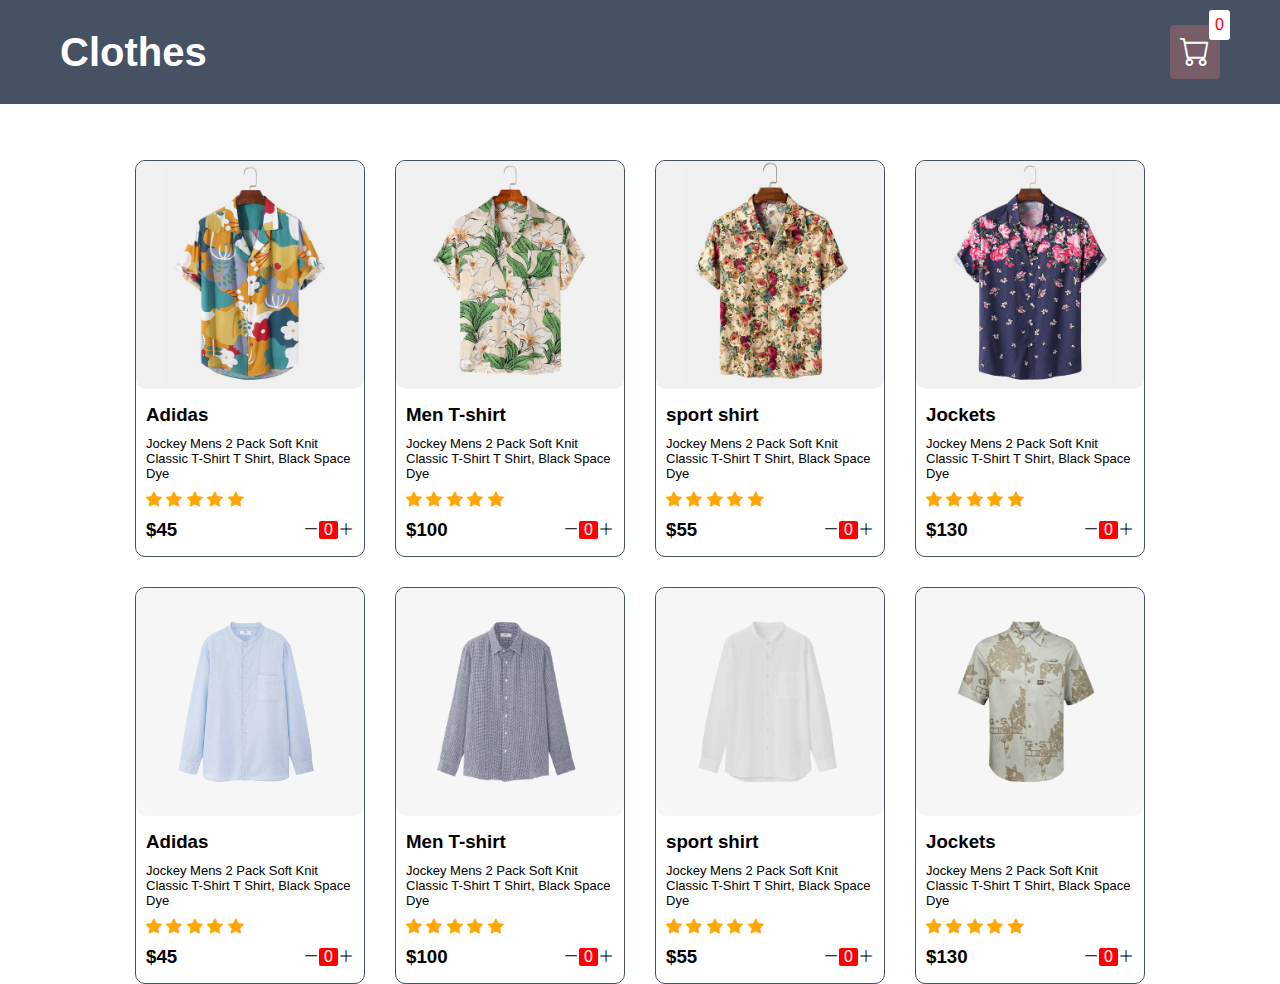
<file: index.html>
<!DOCTYPE html>
<html lang="en">
<head>
    <meta charset="UTF-8">
    <meta http-equiv="X-UA-Compatible" content="IE=edge">
    <meta name="viewport" content="width=device-width, initial-scale=1.0">
    <title>Clothes Shopping Center</title>
    <link rel="stylesheet" href="https://cdn.jsdelivr.net/npm/bootstrap-icons@1.10.3/font/bootstrap-icons.css">
    <link rel="stylesheet" href="style.css">
</head>
<body>
    <div class="navbar">
        <h2>Clothes</h2>
        <div class="shopping-cart">
            <i class="bi bi-cart"></i>
            <div id="cart-amount" class="amount">0</div>
        </div>
    </div>

    <div class="cart" id="shop">
        
    </div>

    <script src="main.js"></script>
</body>
</html>
</file>
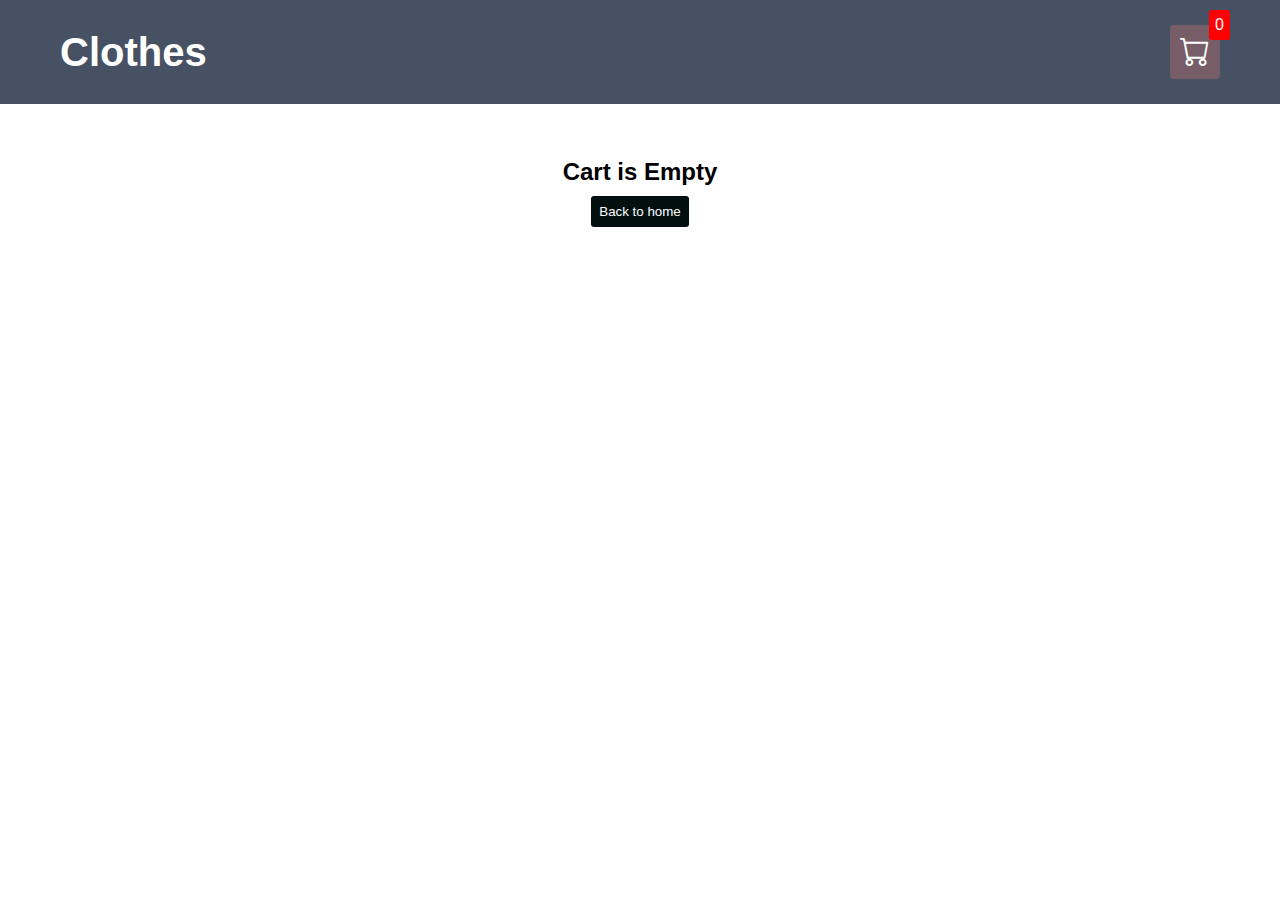
<file: cart.html>
<!DOCTYPE html>
<html lang="en">
<head>
    <meta charset="UTF-8">
    <meta http-equiv="X-UA-Compatible" content="IE=edge">
    <meta name="viewport" content="width=device-width, initial-scale=1.0">
    <title>Clothes Shopping Center</title>
    <link rel="stylesheet" href="https://cdn.jsdelivr.net/npm/bootstrap-icons@1.10.3/font/bootstrap-icons.css">
    <link rel="stylesheet" href="src/style.css">
</head>
<body>
    <div class="navbar">
        <a href="index.html"><h2>Clothes</h2></a>
       <a href="cart.html"> <div class="shopping-cart">
        <i class="bi bi-cart"></i>
        <div id="cart-amount" class="amount">0</div>
    </div></a>
    </div>
    
    <div class="label" id="label">
        
    </div>
    
    <div class="shoping-cart" id="shoping-cart"></div>

   

   
  
    <script src="src/data.js"></script>
    <script src="src/cart.js"></script>
</body>
</html>
</file>
<file: style.css>
*{
    padding: 0;
    margin: 0;
    box-sizing: border-box;
}
body{
    font-family: sans-serif;
}

/*navbar style is here*/

i{
    cursor: pointer;
}

.navbar{
    display: flex;
    flex-direction: row;
    justify-content: space-between;
    align-items: center;
    padding: 25px 60px;
    background: #465163;
    color: #fff;
    margin-bottom: 30px;
    width: 100%;
    position: fixed;
}
.navbar h2{
    font-size: 40px;
}
.shopping-cart{
    display: flex;
    position: relative;
}
.shopping-cart i{
    padding: 10px;
    background-color: #775d67;
    font-size: 30px;
    border-radius: 4px;
}
.amount{
    position: absolute;
    padding: 6px;
    background: #fff;
    color: red;
    top: -15px;
    right: -10px;
    border-radius: 3px;
}

/*Cart sectio style is here*/
.cart{
    padding-top:160px;
    display: grid;
    grid-template-columns: repeat(4, 230px);
    margin:0 100px;
    gap: 30px;
    justify-content: center;
}
.item{
    width: 230px;
    height: auto;
    display: flex;
    flex-direction: column;
    border: 1px solid #465163;
    border-radius: 10px;
    transition: 0.2s ease;
}
.item:hover{
    width: 235px;
    height: auto;
    box-shadow: 10px 10px 30px rgba(0,0,0 , 0.2);
}
.item img{
    border-radius: 10px;
}
.item p{
    font-size: 13px;
    padding: 10px 0;
}
.item .star i{
    color: hsl(39, 100%, 50%);
}
.details{
    padding: 15px 10px;
}
.amount-quintity{
    display: flex;
    padding-top: 10px;
    justify-content: space-between;
    align-items: center;
}
.quintity{
    display: flex;
}
.quintity div{
    padding: 0 5px;
    background-color: red;
    color: #fff;
    border-radius: 2px;
}
.quintity i{
    cursor: pointer;
}
/* Using Media Quiry for making responsive page*/

@media(max-width:900px){
    .cart{
        grid-template-columns: repeat(2, 230px);
        margin: 10px auto;
    }
    .navbar{
       min-width: 100%;
    }
}
@media(max-width:450px){
    .cart{
        grid-template-columns: repeat(1, 230px);
        justify-content:center;
        margin: 10px auto;
    }
    .navbar{
       min-width: 100%;
    }
}
</file>
<file: src/style.css>
*{
    padding: 0;
    margin: 0;
    box-sizing: border-box;
}
body{
    font-family: sans-serif;
    position: relative;
}

/*navbar style is here*/

i{
    cursor: pointer;
}

.navbar{
    display: flex;
    flex-direction: row;
    justify-content: space-between;
    align-items: center;
    padding: 25px 60px;
    background: #465163;
    color: #fff;
    width: 100%;
    position: fixed;
    top: 0;
    z-index: 100;
}
.navbar a{
    text-decoration: none;
    color: white;
}
.navbar h2{
    font-size: 40px;
}
.shopping-cart{
    display: flex;
    position: relative;
}
.shopping-cart i{
    padding: 10px;
    background-color: #775d67;
    font-size: 30px;
    border-radius: 4px;
}
.amount{
    position: absolute;
    padding: 6px;
    background: red;
    color: white;
    top: -15px;
    right: -10px;
    border-radius: 3px;
}

/*Cart sectio style is here*/
.cart{
    padding-top:30px;
    display: grid;
    grid-template-columns: repeat(4, 230px);
    margin:100px 100px;
    gap: 30px;
    justify-content: center;
}
.item{
    width: 230px;
    height: auto;
    display: flex;
    flex-direction: column;
    border: 1px solid #465163;
    border-radius: 10px;
    transition: 0.2s ease;
}
.item:hover{
    width: 235px;
    height: auto;
    box-shadow: 10px 10px 30px rgba(0,0,0 , 0.2);
}
.item img{
    border-radius: 10px 10px 0 0;
    width: 100%;
}
.item p{
    font-size: 13px;
    padding: 10px 0;
}
.item .star i{
    color: hsl(39, 100%, 50%);
}
.details{
    padding: 15px 10px;
}
.amount-quintity{
    display: flex;
    padding-top: 10px;
    justify-content: space-between;
    align-items: center;
}
.quintity{
    display: flex;
}
.quintity div{
    padding: 0 5px;
    background-color: red;
    color: #fff;
    border-radius: 2px;
}
.quintity i{
    cursor: pointer;
}
/* Using Media Quiry for making responsive page*/

@media(max-width:900px){
    .cart{
        grid-template-columns: repeat(2, 230px);
        margin: 10px auto;
    }
    .navbar{
       min-width: 100%;
    }
}
@media(max-width:450px){
    .cart{
        grid-template-columns: repeat(1, 230px);
        justify-content:center;
        margin: 10px auto;
    }
    .navbar{
       min-width: 100%;
    }
}


/*cart page styling*/

.label{
   margin-top: 150px;
   text-align: center;
   padding: 8px;
}
.HomeBtn, .checkout, .removeAll{
    margin-top: 10px;
    background-color: rgb(1, 15, 15);
    color: white;
    padding: 8px;
    cursor: pointer;
    border-radius: 3px;
    border: none;
}
.checkout{
    background-color: green;
}
.removeAll{
     background-color: red;
}

.bi-x-lg{
    color: red;
    font-weight: 900;
}
.shoping-cart{
    display: grid;
    grid-template-columns: repeat(1, 320px);
    justify-content: center;   
    gap: 30px;
    margin-top: 1px;
    margin-bottom: 50px;
}
.small-img{
    border-radius: 8px 0 0 8px;
}
.cart-item{
    border: 2px solid black;
    border-radius: 10px;
    display: flex;
    position: relative;
    
}
.title-price-x{
    position: absolute;
    top: 3px;
    width: 204px;
    display: flex;
    justify-content: space-between;
    align-items: center;
   
}
.cart-item-price{
    background-color: rgb(5, 19, 20);
    color: white;
    padding: 3px;
    border-radius: 2px;
}
#cart-button{
    margin-top: 25px;
}
.total-amount{
    margin-top: 8px;
}
</file>
